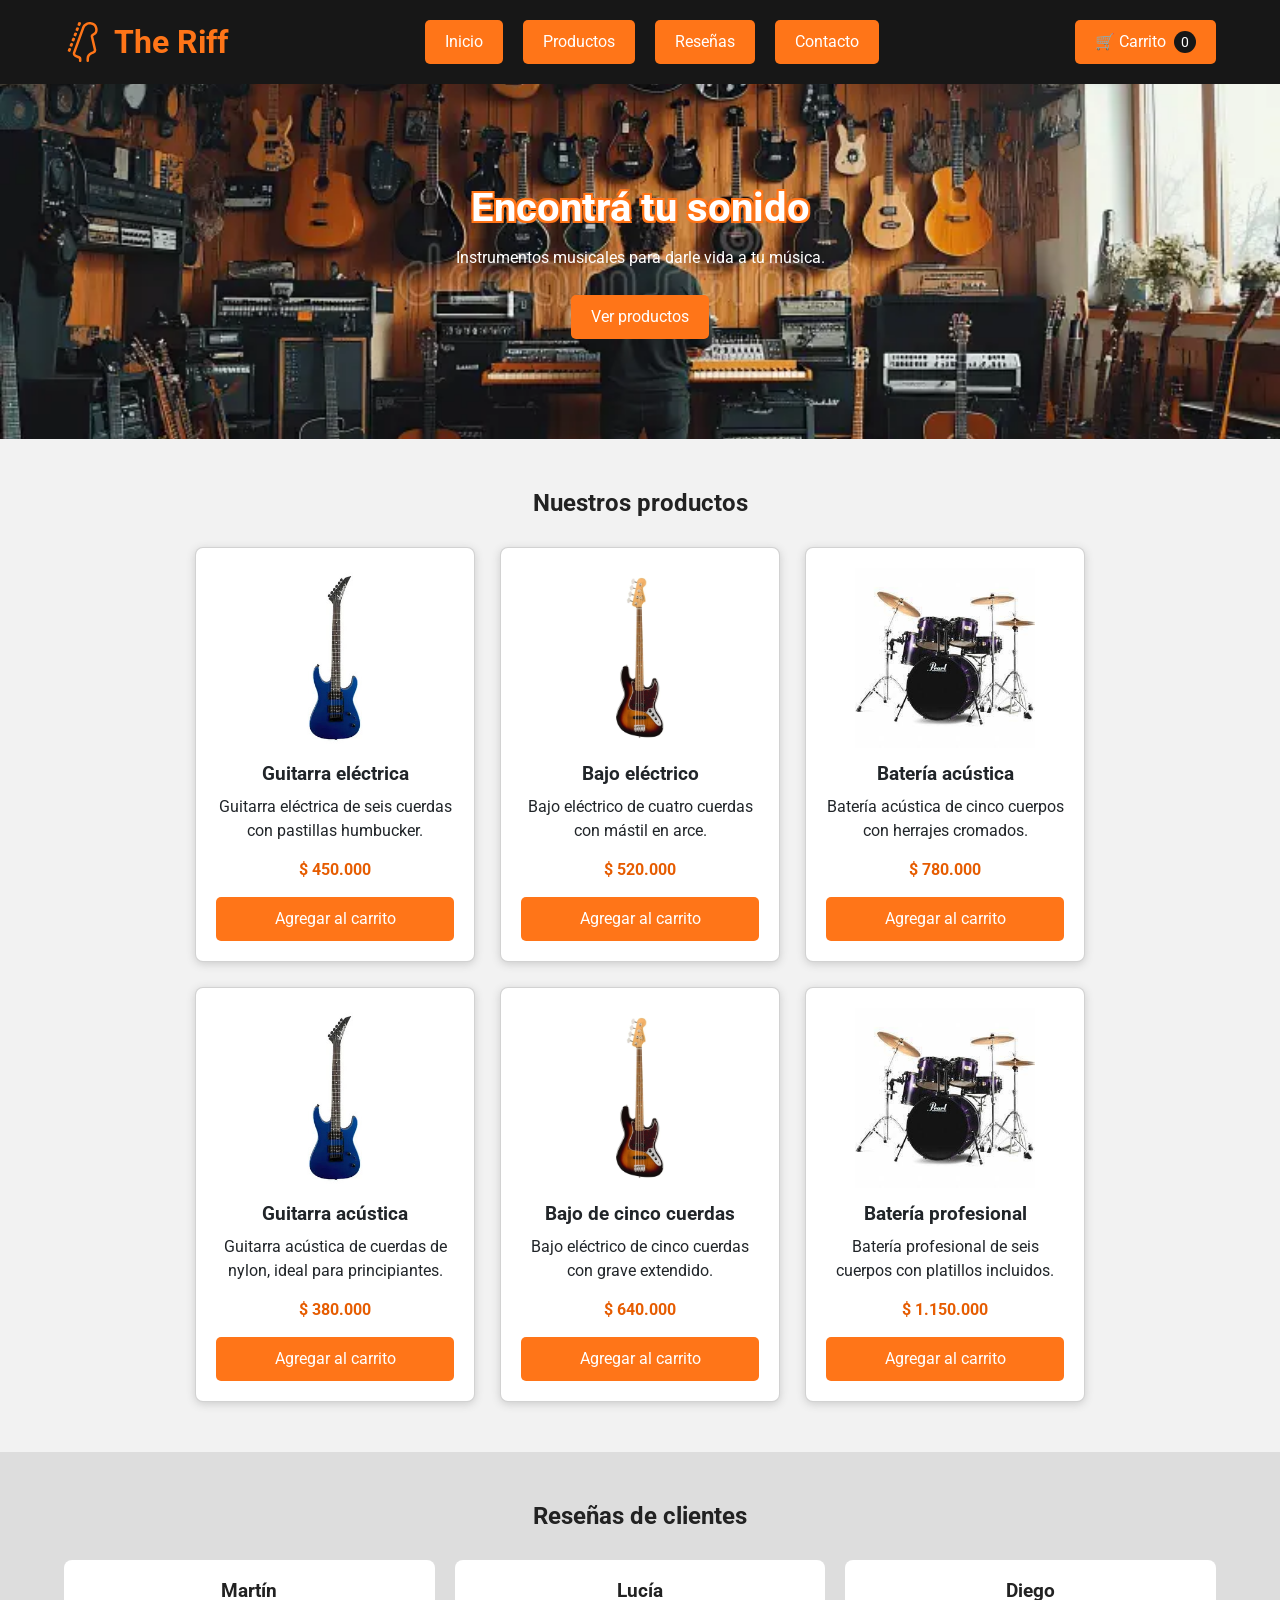
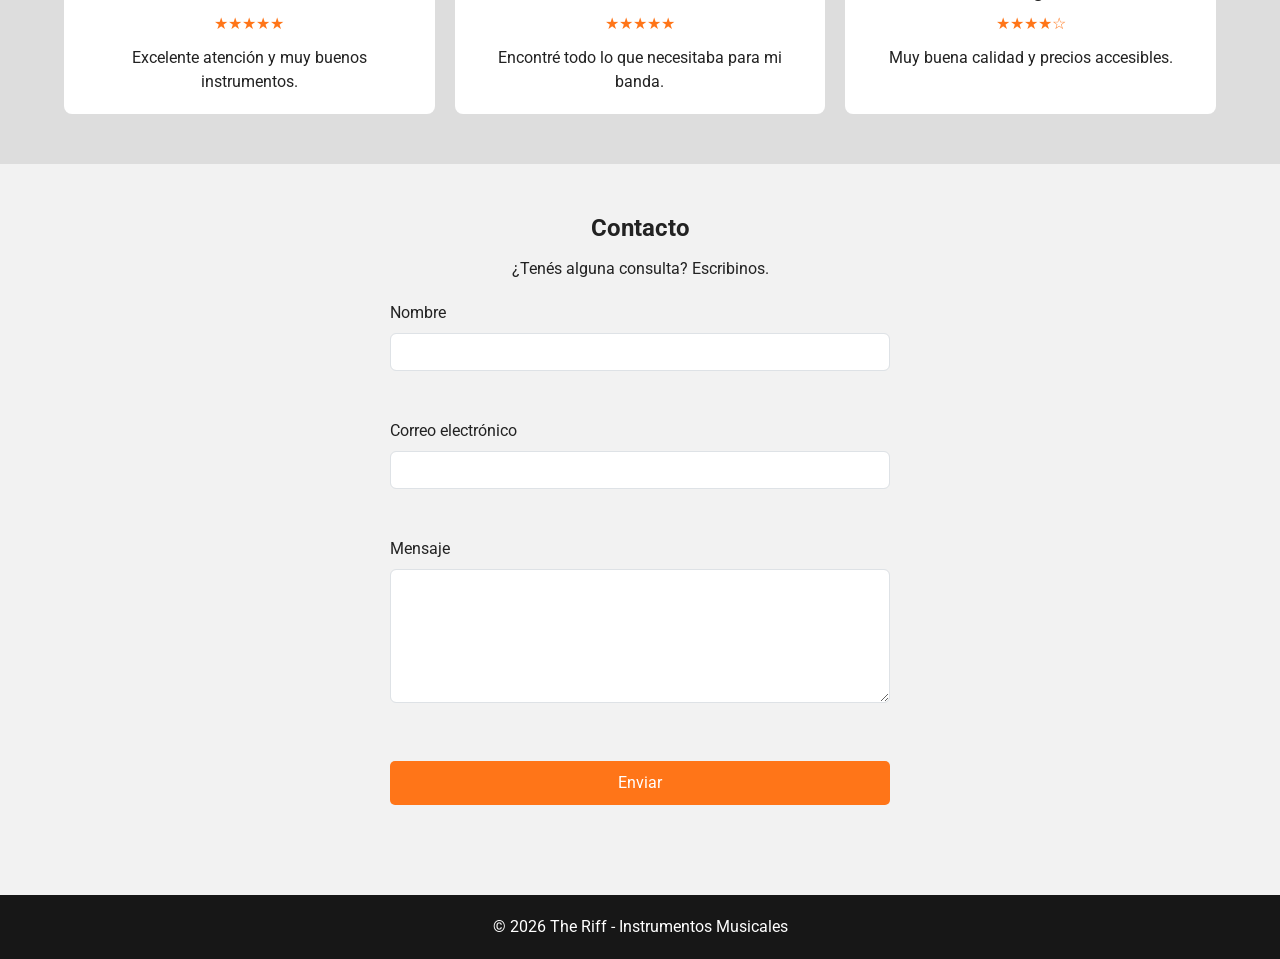
<file: index.html>
<!DOCTYPE html>
<html lang="es">
<head>
    <meta charset="UTF-8">
    <meta name="viewport" content="width=device-width, initial-scale=1.0">

    <!-- SEO -->
    <title>The Riff | Instrumentos Musicales</title>
    <meta name="description" content="The Riff: tienda de instrumentos musicales. Guitarras, bajos y baterías. Agregá tus productos al carrito y comprá online.">
    <meta name="keywords" content="instrumentos musicales, guitarra, bajo, batería, tienda online, The Riff">
    <meta name="author" content="The Riff">
    <meta name="robots" content="index, follow">
    <link rel="canonical" href="https://andygawel.github.io/Mi-proyecto/">

    <!-- Open Graph (redes sociales) -->
    <meta property="og:type" content="website">
    <meta property="og:locale" content="es_AR">
    <meta property="og:title" content="The Riff | Instrumentos Musicales">
    <meta property="og:description" content="Tienda de instrumentos musicales con carrito de compras online.">
    <meta property="og:url" content="https://andygawel.github.io/Mi-proyecto/">
    <meta property="og:image" content="https://andygawel.github.io/Mi-proyecto/img/fondo.webp">

    <link rel="icon" type="image/svg+xml" href="./img/guitarra.svg">
    <!-- Google Fonts -->
    <link rel="preconnect" href="https://fonts.googleapis.com">
    <link rel="preconnect" href="https://fonts.gstatic.com" crossorigin>
    <link href="https://fonts.googleapis.com/css2?family=Roboto:wght@400;700&display=swap" rel="stylesheet">

    <!-- Bootstrap 5 (CDN - utilidades) -->
    <link href="https://cdn.jsdelivr.net/npm/bootstrap@5.3.3/dist/css/bootstrap.min.css" rel="stylesheet">

    <!-- CSS propio (siempre después de Bootstrap) -->
    <link rel="stylesheet" href="styles.css">
</head>

<body>

    <!-- SALTAR AL CONTENIDO (accesibilidad) -->
    <a class="skip-link" href="#contenido">Saltar al contenido</a>

    <!-- ENCABEZADO -->
    <header>
        <div class="logo">
            <img src="./img/guitarra.svg" alt="Logo de The Riff">
            <h1>The Riff</h1>
        </div>

        <!-- NAVEGACIÓN -->
        <nav aria-label="Navegación principal">
            <ul>
                <li><a href="#inicio" class="boton">Inicio</a></li>
                <li><a href="#productos" class="boton">Productos</a></li>
                <li><a href="#resenas" class="boton">Reseñas</a></li>
                <li><a href="#contacto" class="boton">Contacto</a></li>
            </ul>
        </nav>

        <!-- BOTÓN CARRITO -->
        <button type="button" class="boton btn-carrito" id="btn-carrito"
                aria-controls="carrito-panel" aria-expanded="false">
            🛒 Carrito <span class="contador" id="contador-carrito">0</span>
        </button>
    </header>


    <main id="contenido">

        <!-- INICIO -->
        <section id="inicio" class="inicio">
            <h2>Encontrá tu sonido</h2>
            <p>Instrumentos musicales para darle vida a tu música.</p>
            <a href="#productos" class="boton">Ver productos</a>
        </section>


        <!-- PRODUCTOS (las cards se renderizan desde la API con JavaScript) -->
        <section id="productos" class="productos" aria-labelledby="titulo-productos">
            <h2 id="titulo-productos">Nuestros productos</h2>

            <p class="estado-productos" id="estado-productos" role="status" aria-live="polite">
                Cargando productos…
            </p>

            <div class="contenedor-productos" id="lista-productos"></div>
        </section>


        <!-- RESEÑAS -->
        <section id="resenas" class="resenas" aria-labelledby="titulo-resenas">
            <h2 id="titulo-resenas">Reseñas de clientes</h2>

            <div class="contenedor-resenas">

                <article class="resena">
                    <h3>Martín</h3>
                    <p class="estrellas" aria-label="5 de 5 estrellas">★★★★★</p>
                    <p>Excelente atención y muy buenos instrumentos.</p>
                </article>

                <article class="resena">
                    <h3>Lucía</h3>
                    <p class="estrellas" aria-label="5 de 5 estrellas">★★★★★</p>
                    <p>Encontré todo lo que necesitaba para mi banda.</p>
                </article>

                <article class="resena">
                    <h3>Diego</h3>
                    <p class="estrellas" aria-label="4 de 5 estrellas">★★★★☆</p>
                    <p>Muy buena calidad y precios accesibles.</p>
                </article>

            </div>
        </section>


        <!-- CONTACTO -->
        <section id="contacto" class="contacto" aria-labelledby="titulo-contacto">
            <h2 id="titulo-contacto">Contacto</h2>
            <p>¿Tenés alguna consulta? Escribinos.</p>

            <form action="https://formspree.io/f/mzedbnjl" method="POST" id="formulario-contacto" novalidate>

                <div class="mb-3">
                    <label for="nombre" class="form-label">Nombre</label>
                    <input type="text" id="nombre" name="nombre" class="form-control" required
                           autocomplete="name" aria-describedby="error-nombre">
                    <span class="error-campo" id="error-nombre"></span>
                </div>

                <div class="mb-3">
                    <label for="email" class="form-label">Correo electrónico</label>
                    <input type="email" id="email" name="email" class="form-control" required
                           autocomplete="email" aria-describedby="error-email">
                    <span class="error-campo" id="error-email"></span>
                </div>

                <div class="mb-3">
                    <label for="mensaje" class="form-label">Mensaje</label>
                    <textarea id="mensaje" name="mensaje" rows="5" class="form-control" required
                              aria-describedby="error-mensaje"></textarea>
                    <span class="error-campo" id="error-mensaje"></span>
                </div>

                <button type="submit" class="boton">Enviar</button>

                <p class="msg-formulario" id="msg-formulario" role="status" aria-live="polite"></p>

            </form>
        </section>

    </main>


    <!-- PIE DE PÁGINA -->
    <footer>
        <div class="container">
            <p>&copy; 2026 The Riff - Instrumentos Musicales</p>
        </div>
    </footer>


    <!-- OVERLAY DEL CARRITO -->
    <div class="carrito-overlay" id="carrito-overlay"></div>

    <!-- PANEL LATERAL DEL CARRITO -->
    <aside class="carrito-panel" id="carrito-panel" role="dialog" aria-modal="true"
           aria-labelledby="carrito-titulo" aria-hidden="true">

        <div class="carrito-cabecera">
            <h2 id="carrito-titulo">Tu carrito</h2>
            <button type="button" class="boton btn-cerrar" id="btn-cerrar-carrito"
                    aria-label="Cerrar el carrito">✕</button>
        </div>

        <div class="carrito-cuerpo">
            <p class="carrito-vacio" id="carrito-vacio">Tu carrito está vacío.</p>
            <ul class="lista-carrito" id="lista-carrito"></ul>
        </div>

        <div class="carrito-pie">
            <p class="total">Total: <span id="total-carrito">$ 0</span></p>
            <p class="msg-compra" id="msg-compra" role="status" aria-live="polite"></p>

            <div class="acciones-carrito d-flex gap-2 flex-wrap">
                <button type="button" class="boton btn-vaciar" id="btn-vaciar">Vaciar carrito</button>
                <button type="button" class="boton btn-finalizar" id="btn-finalizar">Finalizar compra</button>
            </div>

            <button type="button" class="boton btn-seguir" id="btn-seguir">Seguir comprando</button>
        </div>

    </aside>

    <!-- JavaScript -->
    <script src="script.js" defer></script>

</body>
</html>
</file>
<file: styles.css>
/* ESTILOS GENERALES */

* {
    margin: 0;
    padding: 0;
    box-sizing: border-box;
}

body {
    font-family: 'Roboto', sans-serif;
    background-color: #f2f2f2;
    color: #222;
}


/* HEADER */

header {
    background-color: #171717;
    color: white;
    padding: 20px 5%;

    display: flex;
    justify-content: space-between;
    align-items: center;
}

header h1 {
    color: #ff7518;
}

/* LOGO */

.logo {
    display: flex;
    align-items: center;
    gap: 10px;
}

.logo img {
    width: 40px;
    height: 40px;
    
}

.logo h1 {
    color: #ff7518;
}

/* NAVEGACIÓN */

nav ul {
    list-style: none;
    display: flex;
    gap: 20px;
}

nav a {
    color: white;
    text-decoration: none;
}

nav a:hover {
    color: #ff7518;
}


/* INICIO */

.inicio {
    background-image: url("./img/fondo.webp");
    background-size: cover;
    background-position: center;
    color: white;
    text-align: center;
    padding: 100px 20px;
}

.inicio h2 {
    font-size: 40px;
    margin-bottom: 15px;
    color: white;
    text-shadow:
        2px 2px 0 #ff7518,
        -2px 2px 0 #ff7518,
        2px -2px 0 #ff7518,
        -2px -2px 0 #ff7518; 
}

.inicio p {
    margin-bottom: 25px;
}


/* BOTONES */

.boton {
    display: inline-block;
    background-color: #ff7518;
    color: white;
    text-decoration: none;
    border: none;
    padding: 10px 20px;
    border-radius: 5px;
    cursor: pointer;
}

.boton:hover {
    background-color: #d95d0b;
}


/* PRODUCTOS */

.productos {
    padding: 50px 5%;
    text-align: center;
}

.productos h2 {
    margin-bottom: 30px;
}

.contenedor-productos {
    display: flex;
    justify-content: center;
    flex-wrap: wrap;
    gap: 25px;
}

.card {
    background-color: white;
    width: 280px;
    padding: 20px;
    border-radius: 8px;
    box-shadow: 0 2px 8px #ccc;
}

.card img {
    width: 100%;
    height: 180px;
    object-fit: contain;
    display: block;
    margin-bottom: 15px;
}

.card h3 {
    margin-bottom: 10px;
}

.card p {
    margin-bottom: 15px;
}

.precio {
    font-weight: bold;
    color: #e65c00;
}


/* RESEÑAS */

.resenas {
    background-color: #ddd;
    padding: 50px 5%;
    text-align: center;
}

.resenas h2 {
    margin-bottom: 30px;
}

.contenedor-resenas {
    display: grid;
    grid-template-columns: repeat(3, 1fr);
    gap: 20px;
}

.resena {
    background-color: white;
    padding: 20px;
    border-radius: 8px;
}

.resena h3 {
    margin-bottom: 10px;
}

.estrellas {
    color: #ff7518;
    margin-bottom: 10px;
}


/* CONTACTO */

.contacto {
    padding: 50px 20px;
    text-align: center;
}

.contacto h2 {
    margin-bottom: 15px;
}

.contacto p {
    margin-bottom: 20px;
}

form {
    max-width: 500px;
    margin: auto;
    display: flex;
    flex-direction: column;
    text-align: left;
    gap: 10px;
}

input, textarea {
    padding: 10px;
    border: 1px solid #ccc;
    border-radius: 5px;
    font-family: inherit;
}

form button {
    margin-top: 10px;
}


/* FOOTER */

footer {
    background-color: #171717;
    color: white;
    text-align: center;
    padding: 20px;
}


/* TABLETS */

@media (max-width: 768px) {

    header {
        flex-direction: column;
        gap: 15px;
    }

    .contenedor-resenas {
        grid-template-columns: repeat(2, 1fr);
    }
}


/* CELULARES */

@media (max-width: 480px) {

    nav ul {
        flex-direction: column;
        align-items: center;
    }

    nav .boton {
        display: block !important;
        width: 150px !important;
        text-align: center;
    }

    .inicio h2 {
        font-size: 28px;
    }

    .contenedor-productos {
        flex-direction: column;
        align-items: center;
    }

    .card {
        width: 100%;
        max-width: 350px;
    }

    .contenedor-resenas {
        grid-template-columns: 1fr;
    }

    .contacto {
        padding: 40px 15px;
    }
}


/* ACCESIBILIDAD */

.skip-link {
    position: absolute;
    top: -100px;
    left: 10px;
    background-color: #171717;
    color: white;
    padding: 10px 16px;
    border-radius: 0 0 5px 5px;
    text-decoration: none;
    z-index: 2000;
}

.skip-link:focus {
    top: 0;
}

a:focus-visible,
button:focus-visible,
input:focus-visible,
textarea:focus-visible {
    outline: 3px solid #ff7518;
    outline-offset: 2px;
}


/* BOTÓN Y CONTADOR DEL CARRITO */

.btn-carrito {
    display: inline-flex;
    align-items: center;
    gap: 8px;
}

.contador {
    background-color: #171717;
    color: white;
    min-width: 22px;
    height: 22px;
    padding: 0 5px;
    border-radius: 50%;
    display: inline-flex;
    align-items: center;
    justify-content: center;
    font-size: 14px;
}


/* ESTADOS DE CARGA Y ERROR DE PRODUCTOS */

.estado-productos {
    margin-bottom: 20px;
    font-weight: bold;
}

.estado-productos.error {
    color: #b00020;
}

.estado-productos .boton {
    margin-left: 10px;
    padding: 5px 15px;
}


/* BOTÓN "AGREGAR AL CARRITO" EN LAS CARDS */

.btn-agregar {
    width: 100%;
}


/* OVERLAY DEL CARRITO */

.carrito-overlay {
    position: fixed;
    top: 0;
    left: 0;
    width: 100%;
    height: 100%;
    background-color: rgba(0, 0, 0, 0.55);
    opacity: 0;
    visibility: hidden;
    transition: opacity 0.3s ease;
    z-index: 1040;
}

.carrito-overlay.visible {
    opacity: 1;
    visibility: visible;
}


/* PANEL LATERAL DEL CARRITO */

.carrito-panel {
    position: fixed;
    top: 0;
    right: 0;
    width: min(400px, 100%);
    height: 100%;
    background-color: white;
    box-shadow: -4px 0 15px rgba(0, 0, 0, 0.25);
    transform: translateX(100%);
    visibility: hidden;
    transition: transform 0.3s ease, visibility 0.3s;
    z-index: 1050;
    display: flex;
    flex-direction: column;
    text-align: left;
}

.carrito-panel.abierto {
    transform: translateX(0);
    visibility: visible;
}

.carrito-cabecera {
    background-color: #171717;
    color: white;
    padding: 15px 20px;
    display: flex;
    justify-content: space-between;
    align-items: center;
}

.carrito-cabecera h2 {
    font-size: 20px;
    margin: 0;
    color: #ff7518;
}

.btn-cerrar {
    padding: 5px 12px;
}

.carrito-cuerpo {
    flex: 1;
    overflow-y: auto;
    padding: 10px 20px;
}

.carrito-vacio {
    color: #666;
    padding: 20px 0;
    text-align: center;
}

.lista-carrito {
    list-style: none;
    margin: 0;
    padding: 0;
}

.item-carrito {
    display: flex;
    gap: 10px;
    align-items: center;
    padding: 12px 0;
    border-bottom: 1px solid #ddd;
}

.item-carrito img {
    width: 56px;
    height: 56px;
    object-fit: contain;
}

.item-info {
    flex: 1;
}

.item-info h3 {
    font-size: 16px;
    margin: 0 0 4px;
}

.item-info .precio-unitario {
    font-size: 14px;
    color: #666;
    margin: 0;
}

.controles-cantidad {
    display: flex;
    align-items: center;
    gap: 8px;
    margin-top: 6px;
}

.controles-cantidad button {
    width: 28px;
    height: 28px;
    border: 1px solid #ccc;
    background-color: #f2f2f2;
    border-radius: 4px;
    cursor: pointer;
    font-weight: bold;
}

.controles-cantidad button:hover {
    background-color: #ddd;
}

.subtotal {
    font-weight: bold;
    color: #e65c00;
    white-space: nowrap;
}

.btn-eliminar {
    background: none;
    border: none;
    color: #b00020;
    cursor: pointer;
    text-decoration: underline;
    font-size: 13px;
    padding: 0;
    margin-top: 6px;
}

.carrito-pie {
    border-top: 1px solid #ddd;
    padding: 15px 20px;
    display: flex;
    flex-direction: column;
    gap: 10px;
}

.carrito-pie .total {
    font-size: 20px;
    font-weight: bold;
    margin: 0;
}

.msg-compra {
    margin: 0;
    font-size: 14px;
    color: #1a7f37;
    font-weight: bold;
}

.btn-seguir {
    align-self: stretch;
}


/* FORMULARIO: MENSAJES DE VALIDACIÓN */

.error-campo {
    display: block;
    color: #b00020;
    font-size: 14px;
    margin-top: 4px;
    min-height: 18px;
    text-align: left;
}

.form-control.is-invalid {
    border-color: #b00020;
}

.msg-formulario {
    margin-top: 10px;
    font-weight: bold;
}

.msg-formulario.error {
    color: #b00020;
}


/* AJUSTES PARA CONVIVIR CON BOOTSTRAP */

h1, h2, h3, h4 {
    margin-top: 0;
    margin-bottom: 0;
    font-weight: bold;
    line-height: normal;
}

h1 { font-size: 2em; }
h2 { font-size: 1.5em; }
h3 { font-size: 1.17em; }

p {
    margin-top: 0;
    margin-bottom: 0;
}

ul, ol {
    margin-top: 0;
    margin-bottom: 0;
    padding-left: 0;
}


/* CELULARES: CARRITO A PANTALLA COMPLETA */

@media (max-width: 480px) {

    .carrito-panel {
        width: 100%;
    }
}
</file>
